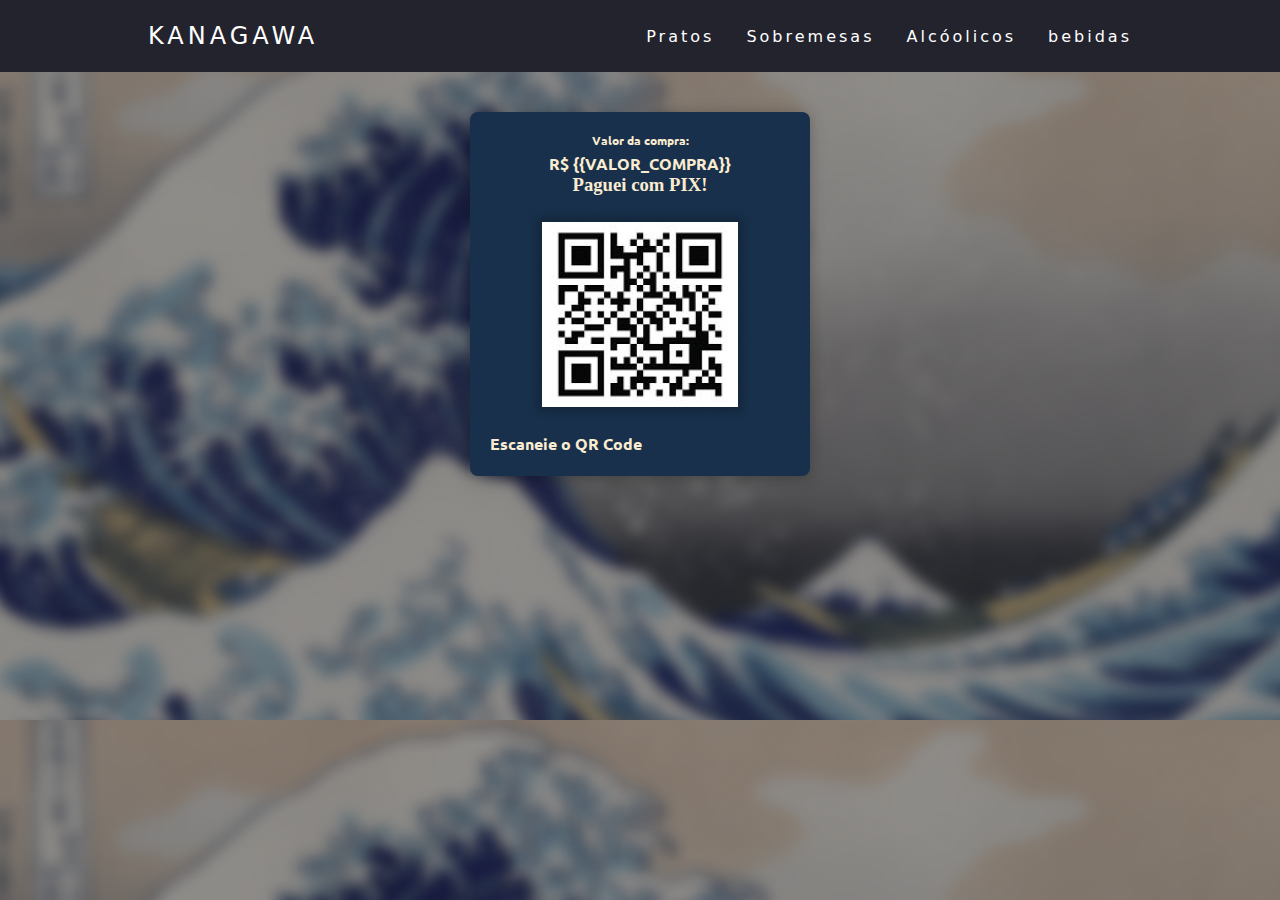
<file: pagamento/pagamento.html>
<!DOCTYPE html>
<HTML lang="pt-BR">

<HEAD>
    <META charset="UTF-8">
    <META name="viewport" content="width=device-width, initial-scale=1.0">
    <LINK href="https://fonts.googleapis.com/css?family=Ubuntu:400,500&display=swap" rel="stylesheet">

    <TITLE>QrCode</TITLE>
    
    <STYLE TYPE="text/css">
        BODY {background-image: url(bg.png); }
    </STYLE>

    <STYLE type="text/css">

* {
  margin: 0;
  padding: 0;
}

a {
  color: #fff;
  text-decoration: none;
  transition: 0.3s;
}

a:hover {
  opacity: 0.7;
}

.logo {
  font-size: 24px;
  text-transform: uppercase;
  letter-spacing: 4px;
}

nav {
  display: flex;
  justify-content: space-around;
  align-items: center;
  font-family: system-ui, -apple-system, Helvetica, Arial, sans-serif;
  background: #23232e;
  height: 8vh;
}

.nav-list {
  list-style: none;
  display: flex;
}

.nav-list li {
  letter-spacing: 3px;
  margin-left: 32px;
}

.mobile-menu {
  display: none;
  cursor: pointer;
}

.mobile-menu div {
  width: 32px;
  height: 2px;
  background: #fff;
  margin: 8px;
  transition: 0.3s;
}

@media (max-width: 999px) {
  body {
    overflow-x: hidden;
  }
  .nav-list {
    position: absolute;
    top: 8vh;
    right: 0;
    width: 50vw;
    height: 92vh;
    background: #23232e;
    flex-direction: column;
    align-items: center;
    justify-content: space-around;
    transform: translateX(100%);
    transition: transform 0.3s ease-in;
  }
  .nav-list li {
    margin-left: 0;
    opacity: 0;
  }
  .mobile-menu {
    display: block;
  }
}

.nav-list.active {
  transform: translateX(0);
}

@keyframes navLinkFade {
  from {
    opacity: 0;
    transform: translateX(50px);
  }
  to {
    opacity: 1;
    transform: translateX(0);
  }
}

.mobile-menu.active .line1 {
  transform: rotate(-45deg) translate(-8px, 8px);
}

.mobile-menu.active .line2 {
  opacity: 0;
}

.mobile-menu.active .line3 {
  transform: rotate(45deg) translate(-5px, -7px);
}

        .kanagawa{
            width: 100%;
            max-width: 340px;
            margin: 40px auto;  
        }

        .kanagawa p,
        .kanagawa strong,
        .kanagawa span{
            font-family: 'Ubuntu';
            font-size: 12px;
            color: #FAECD1;
        }

        .container{
            background-color: #18304b;
        }

        .kanagawa .container{
            margin-top: 20px;
            padding: 20px;
            border-radius: 8px;
            box-shadow: #00000040 0px 2px 15px;
        }

        .kanagawa .payment-values{
            text-align: center;
        }

        .kanagawa .payment-values strong{
            display: block;
        }

        .kanagawa .payment-values strong:first-child{
            margin-bottom: 5px;
        }

        .kanagawa .payment-values strong span{
            color: #FAECD1;
            font-size: 16px;
        }

        .kanagawa .payment-values p strong{
            display: inline;
            color: #4a90e2;
        }

        .kanagawa img.qrcode{
            display: block;
            margin: 10px auto;
        }

        .kanagawa .payment-info > strong{
            color: #FAECD1;
            font-size: 16px;
            text-align: center;
            text-align: justify;
        }

        .kanagawa .payment-info ul {
            list-style: none;
            padding: 0;
        }

        .kanagawa .payment-info ul li {
            color: #FAECD1;
            font-size: 12px;
            margin-bottom: 10px;
        }

        .kanagawa .payment-info ul li p {
            height: 15px;
            display: flex;
            justify-content: flex-start;
            align-items: center;
            margin: 15px ;
        }

        .kanagawa .payment-info ul li strong, 
        .kanagawa .payment-info ul li img{
            margin: 2px
            
        }

        .kanagawa a {
            color: #FAECD1;
            font-size: 12px;
        }

        .payment-values{
            color: #FAECD1;
        }

        
    </STYLE>
</HEAD>

<BODY>

    <nav>
        <a class="logo" href="/">Kanagawa</a>
        <div class="mobile-menu">
          <div class="line1"></div>
          <div class="line2"></div>
          <div class="line3"></div>
        </div>
        <ul class="nav-list">
          <li><a href="#">Pratos</a></li>
          <li><a href="#">Sobremesas</a></li>
          <li><a href="#">Alcóolicos</a></li>
          <li><a href="#">bebidas</a></li>
        </ul>
      </nav>
    <main></main>
    <script src="mobile-navbar.js"></script>

    
    <DIV class="kanagawa">

        <DIV class="container">

            <DIV class="payment-values">
                <STRONG>Valor da compra:</STRONG>
                <STRONG><SPAN>R$ {{VALOR_COMPRA}}</SPAN></STRONG>

                <h3>Paguei com PIX!</h3>
            </DIV>
    
            <IMG class="qrcode" src="QRCODE.png" alt="QR Code Kanagawa">
        
            <DIV class="payment-info">

                <STRONG>ㅤㅤㅤㅤㅤEscaneie o QR Code</STRONG>

            </DIV>
        </DIV>
    </DIV>
</BODY>
</HTML>
</file>
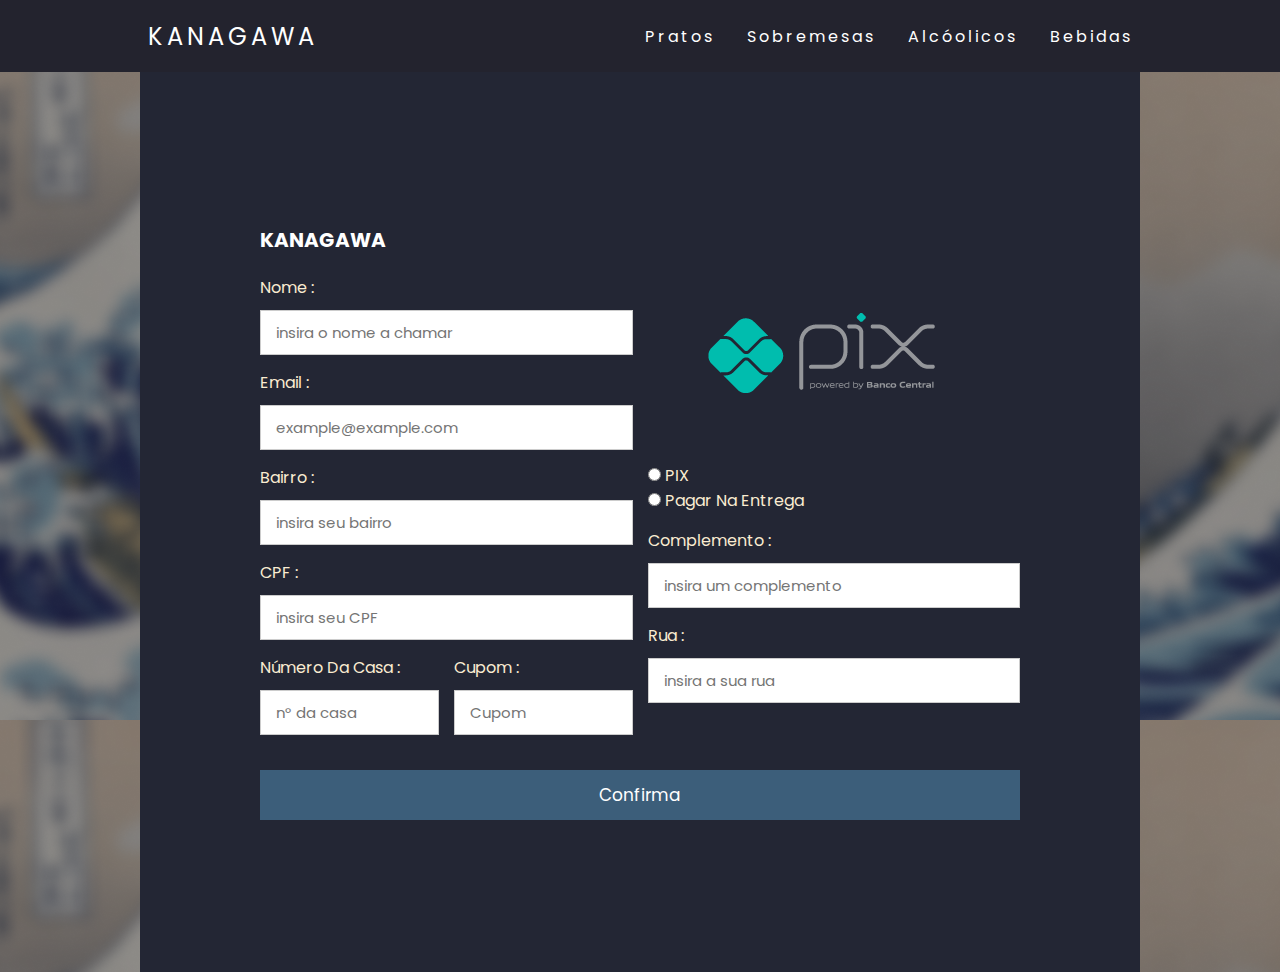
<file: pagar/pagar.html>
<!DOCTYPE html>
<html lang="pt-BR">
<head>
    <meta charset="UTF-8">
    <meta http-equiv="X-UA-Compatible" content="IE=edge">
    <meta name="viewport" content="width=device-width, initial-scale=1.0">
    <link rel="stylesheet" href="style.css">

   
</head>
<body>

    <nav>
        <a class="logo" href="/">Kanagawa</a>
        <div class="mobile-menu">
          <div class="line1"></div>
          <div class="line2"></div>
          <div class="line3"></div>
        </div>
        <ul class="nav-list">
          <li><a href="#">Pratos</a></li>
          <li><a href="#">Sobremesas</a></li>
          <li><a href="#">Alcóolicos</a></li>
          <li><a href="#">bebidas</a></li>
        </ul>
      </nav>
    <main></main>
    <script src="mobile-navbar.js"></script>

    <style TYPE="text/css">
        body {background-image: url(bg.png); }
    </style>

<div class="container">

    <form action="">

        <div class="row">

            <div class="col">

                <h3 class="title">Kanagawa</h3>

                <div class="inputBox">
                    <span>Nome :</span>
                    <input type="text" placeholder="insira o nome a chamar">
                </div>
                <div class="inputBox">
                    <span>email :</span>
                    <input type="email" placeholder="example@example.com">
                </div>
                <div class="inputBox">
                    <span>Bairro :</span>
                    <input type="text" placeholder="insira seu bairro">
                </div>
                <div class="inputBox">
                    <span>CPF :</span>
                    <input type="text" placeholder="insira seu CPF">
                </div>

                <div class="flex">
                    <div class="inputBox">
                        <span>Número da casa :</span>
                        <input type="text" placeholder="n° da casa">
                    </div>
                    <div class="inputBox">
                        <span>Cupom :</span>
                        <input type="text" placeholder="Cupom">
                    </div>
                </div>

            </div>

            <div class="col">

                <div class="form-group">
                    <div class="form-check">
                        <input class="form-check-input" type="radio" name="pagamento" id="pix" value="pix">
                        <label class="form-check-label" for="pix">PIX</label>
                        <IMG class="form-check" src="logo-pix.png" alt="PIX">
                    </div>
                    <div class="form-check">
                        <input class="form-check-input" type="radio" name="pagamento" id="pagar-na-entrega" value="pagar-na-entrega">
                        <label class="form-check-label" for="pagar-na-entrega">Pagar na Entrega</label>
                    </div>
                </div>

                <div class="inputBox">
                    <span>complemento :</span>
                    <input type="text" placeholder="insira um complemento">
                </div>

                <div class="inputBox">
                    <div class="inputBox">
                        <span>Rua :</span>
                        <input type="text" placeholder="insira a sua rua">
                    </div>
                 
            </div>
    
        </div>

        <input type="submit" value="confirma" class="submit-btn">

    </form>

</div>    
    
</body>
</html>
</file>
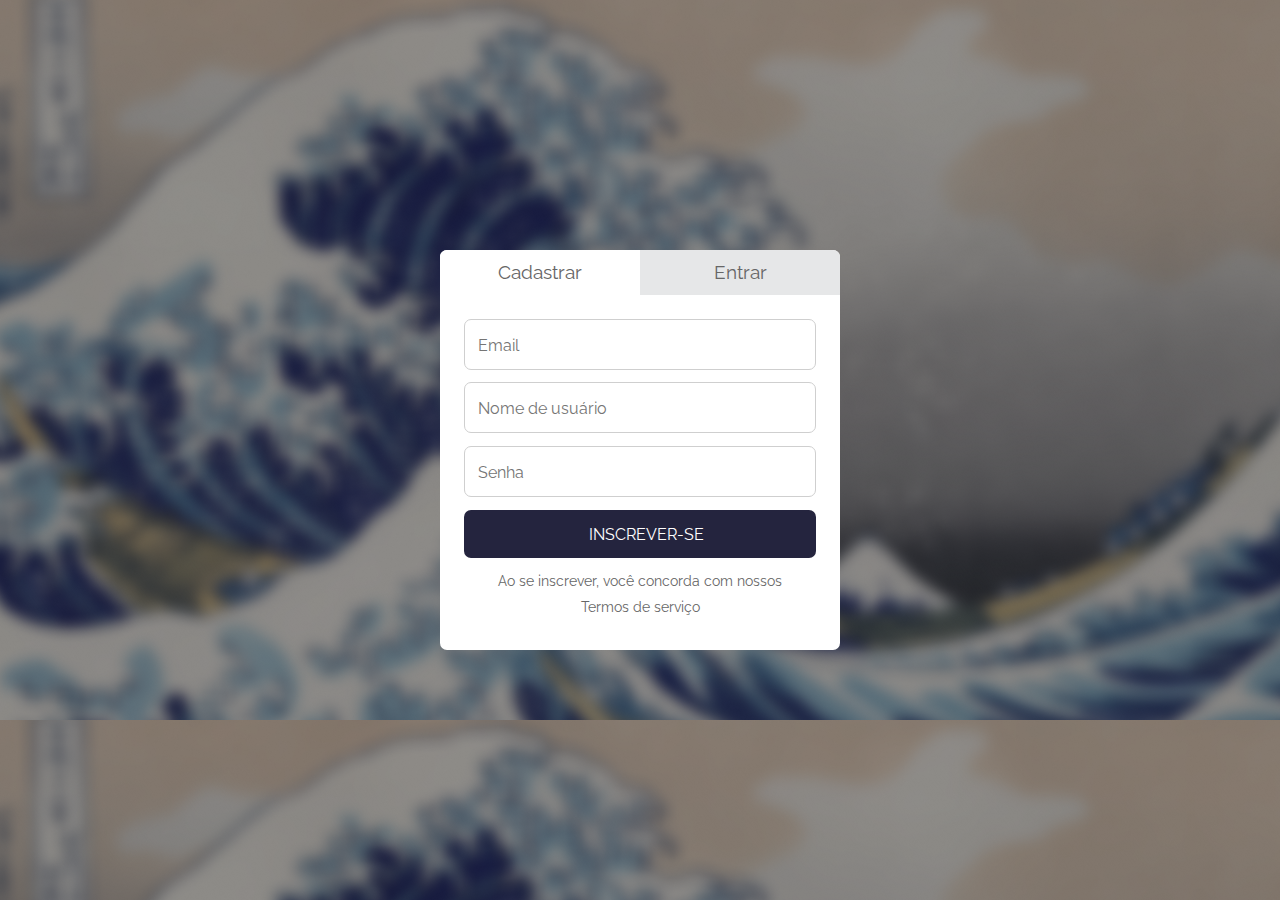
<file: teste/teste.html>
<!DOCTYPE html>
<html lang="pt-BR">
<head>
  <meta charset="UTF-8" />
  <title>
    Webleb
  </title>
  <meta name="viewport" content="width=device-width, initial-scale=1" />
  <link rel="stylesheet" href="styles.css" />
</head>
<body style="display: flex; justify-content:center ; align-items: center;height: 100vh;overflow: hidden;">

    <style TYPE="text/css">
        body {background-image: url(bg.png); }
    </style>

  <div class="form-wrap">
		<div class="tabs">
			<h3 class="signup-tab"><a class="active" href="#signup-tab-content" style="border-top-left-radius: 7px;">Cadastrar</a></h3>
			<h3 class="login-tab"><a href="#login-tab-content" style="border-top-right-radius: 7px;">Entrar</a></h3>
		</div>
		<div class="tabs-content">
			<div id="signup-tab-content" class="active">
				<form class="signup-form" action="" method="post">
					<input type="email" class="input" id="user_email" autocomplete="off" placeholder="Email">
					<input type="text" class="input" id="user_name" autocomplete="off" placeholder="Nome de usuário">
					<input type="password" class="input" id="user_pass" autocomplete="off" placeholder="Senha">
					<input type="submit" class="button" value="Inscrever-se">
				</form>
				<div class="help">
					<p>Ao se inscrever, você concorda com nossos</p>
					<p><a href=" ">Termos de serviço</a></p>
				</div>
			</div>
			<div id="login-tab-content">
				<form class="login-form" action="" method="post">
					<input type="text" class="input" id="user_login" autocomplete="off" placeholder="Email ou nome de usuário">
					<input type="password" class="input" id="user_pass" autocomplete="off" placeholder="Senha">
					<input type="checkbox" class="checkbox" id="remember_me">
					<label for="remember_me">Lembre de mim</label>
					<input type="submit" class="button" value="Login">
				</form>
				<div class="help">
					<p><a href=" ">Esqueceu sua senha?</a></p>
				</div>
			</div>
		</div>
	</div>
  <script src="https://code.jquery.com/jquery-3.6.0.min.js"></script>
  <script src="main.js"></script>
</body>
</html>
</file>
<file: pagar/style.css>
@import url('https://fonts.googleapis.com/css2?family=Poppins:wght@100;300;400;500;600&display=swap');

*{
  font-family: 'Poppins', sans-serif;
  margin:0; padding:0;
  box-sizing: border-box;
  outline: none; border:none;
  text-transform: capitalize;
  transition: all .2s linear;
}

.container{
  display: flex;
  justify-content: center;
  align-items: center;
  padding:25px;
  min-height: 100vh;
  background: #232634;
}

.container form{
  padding:20px;
  width:800px;
  background: #232634;
}

.container form .row{
  display: flex;
  flex-wrap: wrap;
  gap:15px;
}

.container form .row .col{
  flex:1 1 250px;
}

.container form .row .col .title{
  font-size: 20px;
  color:#FFFFFF;
  padding-bottom: 5px;
  text-transform: uppercase;
}

.container form .row .col .inputBox{
  margin:15px 0;
}

.container form .row .col .inputBox span{
  margin-bottom: 10px;
  display: block;
}

.container form .row .col .inputBox input{
  width: 100%;
  border:1px solid #ccc;
  padding:10px 15px;
  font-size: 15px;
  text-transform: none;
}

.container form .row .col .flex{
  display: flex;
  gap:15px;
}

.container form .row .col .flex .inputBox{
  margin-top: 0px;
}


.container form .submit-btn{
  width: 100%;
  padding:12px;
  font-size: 17px;
  background:#3C5E7A;
  color:#fff;
  margin-top: 5px;
  cursor: pointer;
}

.container form .submit-btn:hover{
  background: #232634;
}

.body{
    font-family: Arial, sans-serif;
}
.container{
    max-width: 1000px;
    margin: 0 auto;
    padding: 5px;
    color: #FAECD1;
}
* {
    margin: 0;
    padding: 0;
  }
  
  a {
    color: #fff;
    text-decoration: none;
    transition: 0.3s;
  }
  
  a:hover {
    opacity: 0.7;
  }
  
  .logo {
    font-size: 24px;
    text-transform: uppercase;
    letter-spacing: 4px;
  }
  
  nav {
    display: flex;
    justify-content: space-around;
    align-items: center;
    font-family: system-ui, -apple-system, Helvetica, Arial, sans-serif;
    background: #23232e;
    height: 8vh;
  }
  
  .nav-list {
    list-style: none;
    display: flex;
  }
  
  .nav-list li {
    letter-spacing: 3px;
    margin-left: 32px;
  }
  
  .mobile-menu {
    display: none;
    cursor: pointer;
  }
  
  .mobile-menu div {
    width: 32px;
    height: 2px;
    background: #fff;
    margin: 8px;
    transition: 0.3s;
  }
  
  @media (max-width: 999px) {
    body {
      overflow-x: hidden;
    }
    .nav-list {
      position: absolute;
      top: 8vh;
      right: 0;
      width: 50vw;
      height: 92vh;
      background: #23232e;
      flex-direction: column;
      align-items: center;
      justify-content: space-around;
      transform: translateX(100%);
      transition: transform 0.3s ease-in;
    }
    .nav-list li {
      margin-left: 0;
      opacity: 0;
    }
    .mobile-menu {
      display: block;
    }
  }
  
  .nav-list.active {
    transform: translateX(0);
  }
  
  @keyframes navLinkFade {
    from {
      opacity: 0;
      transform: translateX(50px);
    }
    to {
      opacity: 1;
      transform: translateX(0);
    }
  }
  
  .mobile-menu.active .line1 {
    transform: rotate(-45deg) translate(-8px, 8px);
  }
  
  .mobile-menu.active .line2 {
    opacity: 0;
  }
  
  .mobile-menu.active .line3 {
    transform: rotate(45deg) translate(-5px, -7px);
  }
</file>
<file: teste/styles.css>
@import url(https://fonts.googleapis.com/css?family=Raleway:400,100,200,300);
* {
  margin: 0;
  padding: 0;
}

body {
  color: #666;
  background: #0f0c29;
  
  font: 16px/26px "Raleway", sans-serif;
}
a {
    color: #666;
    text-decoration: none;
  }
  a:hover {
    color: #313151;
  }
  
  input {
    font: 16px/26px "Raleway", sans-serif;
  }
.form-wrap {
  background-color: #fff;
  width: 400px;
  height: 400px;
  margin: 3em auto;
  border-radius: 7px;
}
.form-wrap .tabs {
  overflow: hidden;
}
.form-wrap .tabs h3 {
  float: left;
  width: 50%;
}
.form-wrap .tabs h3 a {
  padding: 0.5em 0;
  text-align: center;
  font-weight: 400;
  background-color: #e6e7e8;
  display: block;
  color: #666;
  
}
.form-wrap .tabs h3 a.active {
  background-color: #fff;
}
.form-wrap .tabs-content {
  padding: 1.5em;
}
.form-wrap .tabs-content div[id$="tab-content"] {
  display: none;
}
.form-wrap .tabs-content .active {
  display: block !important;
}
.form-wrap form .input {
  box-sizing: border-box;
  -moz-box-sizing: border-box;
  color: inherit;
  font-family: inherit;
  padding: 0.8em 0 10px 0.8em;
  border: 1px solid #cfcfcf;
  outline: 0;
  display: inline-block;
  margin: 0 0 0.8em 0;
  padding-right: 2em;
  width: 100%;
  border-radius: 7px;
}
.form-wrap form .button {
  width: 100%;
  padding: 0.8em 0 10px 0.8em;
  background-color: #24243e;
  border: none;
  color: #fff;
  cursor: pointer;
  text-transform: uppercase;
  border-radius: 7px;
}
.form-wrap form .button:hover {
  background-color: #313151;
}

.form-wrap .help {
  margin-top: 0.6em;
}
.form-wrap .help p {
  text-align: center;
  font-size: 14px;
}
</file>
